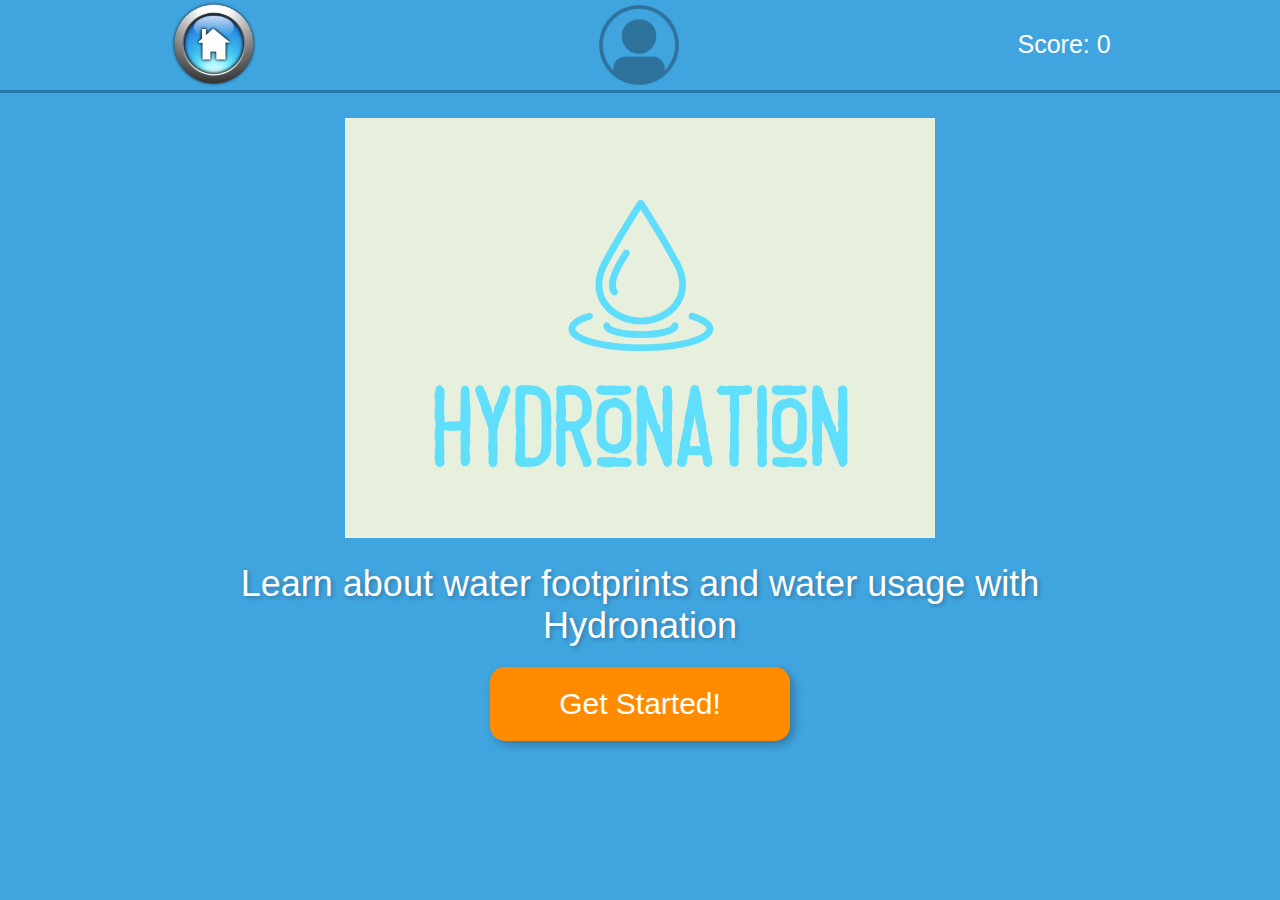
<file: HydroNation/index.html>
<html>
<head>
  <!-- Added frame-src * 'unsafe-inline'  to support zapier post -->
  <meta http-equiv="Content-Security-Policy" content="default-src *; style-src * 'unsafe-inline'; script-src * 'unsafe-inline' 'unsafe-eval'; media-src *; frame-src * 'unsafe-inline'; img-src * filesystem: data: gap: ">
  <!-- meta http-equiv="Content-Security-Policy" content="default-src *; style-src 'self' 'unsafe-inline'; script-src 'self' 'unsafe-inline' 'unsafe-eval';img-src * 'self' cdvfile://*;  " -->
  <meta charset="UTF-8">
  <meta name="description" content="Hydronation Game">
  <meta name="keywords" content="HTML,CSS,XML,JavaScript">
  <meta name="author" content="#PandaPower">
  <meta name="viewport" content="width=device-width, initial-scale=1">

  <!-- CSS stylesheet for Hydronation (hydro.css) -->
  <link rel="stylesheet" href="hydro.css">

  <!-- JavaScript for questionsArray -->
  <script src="hydro_questions.js" type="text/javascript"></script>

  <!-- Main JavaScript -->
  <script src="hydro_main.js" type="text/javascript"></script>


</head>


<body onload = openingPage()>

  <header>

    <div id="Header">
      <div id="HomeButton">
        <img id="HomeImage" src="images/HomeButton.png" alt = "Home">
      </div>

      <div id="Avatar">
        <img id="AvatarImage" src="images/DefaultUser.png" alt = "Avatar">
      </div>
      <div id="Score">
        <p>

        </p>
      </div>
    </div>
  </header>
  <div style="height:3px;" id="RectangleBorder"></div>

  <div id="TitleText">
    Question 1
  </div>
  <div id = "logo">
    <img id="logoImg" src="images/LogoImage.png"></img>
  </div>
  <div id="thumbs">
    <img id="thumbsUp" src="images/Thumbs-Up-Circle.png"></img>
    <img id="thumbsDown" src="images/Thumbs-Down-Circle.png"></img>
  </div>

  <div id = "Report">
    <center><p id="ReportText">Report </p></center>
  </div>
  <!--<br>-->
  <div id = "AvatarOptions" align="center" hspace=20>
    <input id ="panda" type="image">
    <input id ="unicorn" type="image">
    <input id ="elephant" type="image"> <br>
    <input id ="lion" type="image">
    <input id ="monkey" type="image">
    <input id ="penguin" type="image"> <br>
    <input id ="cat" type="image">
    <input id ="seal" type="image">
    <input id ="giraffe" type="image">
  </div>

  <!-- Answer List buttons -->
  <div id="QuestionList">
    <button id="Button1">Answer 1</button>
    <button id="Button2">Answer 2</button>
    <button id="Button3">Answer 3</button>
  </div>

  <!-- Record Form Section -->
  <div id="recordSection">

    <form id="recordForm" action="https://hooks.zapier.com/hooks/catch/3060529/k5d121/silent/" method="post" target="hiddenFrame">
      Name:<input id="NameInput" name="Name">
      Team Name:<input id="TeamNameInput" name="TeamName" >
      Feedback:<input id="FeedbackInput" name="Feedback" >
    </form>

    <div id="ButtonRow">
      <button id="submitButton">Submit</button>
      <!--<button id="playagainbutton">No thanks, Play Again!</button> -->
    </div>
  </div>

  <iframe name="hiddenFrame" width="0" height="0" border="0" style="display: none;"></iframe>

  <!-- Main Action Button -->
  <div>
    <button id = "actionButton"> Next </button>
  </div>


</body>
</html>
</file>
<file: HydroNation/hydro.css>
body {
  margin:0;
  padding: 0;
  font-family: sans-serif;
  font-size: 36px;
  background-color: #40a4df;
  color: white;
  /*background-image: url("https://orig00.deviantart.net/38fa/f/2015/231/b/f/_kisekae__transparent_water_background_by_tshsuperstars-d96do3m.png");*/
  background-repeat: repeat;
  background-position: center;
  background-size: 100%;
}

button {
  font-size: 30px;
  background: darkorange;
  color: white;
  align-items: center;
  display: flex;
  justify-content: space-around;
  border-width: 0px;
  border-radius: 15px;
  margin-left: auto;
  margin-right: auto;
  margin-top: 10px;
  padding: 20px;
  box-shadow: 4px 4px 8px #00000040;
}

#Header {
  background-color:  #40a4df; /* #5fdffc*/
  display: flex;
  align-items: center;
  justify-content: space-around;
  color: white;
  margin: 0;
}

#RectangleBorder {
  background-color: /*rgba(32,166,231,.8)*/ #2577a8;
  display: grid;
  //box-shadow: 2px 2px 4px #00000040;
}

#TitleText {
  align-items: center;
  display: flex;
  justify-content: space-around;
  margin: auto;
  margin-top: 20px;
  max-width: 20em;
  font-size: 100%;
  text-align: center;
  text-shadow: 2px 2px 4px #00000040;
  padding: 10px;
}

#actionButton{
  font-size: 30px;
  width: 300px;
}

#Button1 {
  min-width: 500px;
  max-width: 500px;
}

#Button2 {
  min-width: 500px;
  max-width: 500px;
}

#Button3 {
  min-width: 500px;
  max-width: 500px;
}

#HomeButton{
  display: flex;
  align-items: center;
  justify-content: space-around;
}

#HomeImage {
  max-height:90px;
  width: auto;
  height: auto
}

#Avatar {
  display: flex;
  align-items: center;
  justify-content: space-around;
}

#AvatarImage {
  max-height:80px;
  width: auto;
  height: auto;
}

#Report {
  display: flex;
  align-items: center;
  justify-content: space-around;
}

#ReportText {
  text-align: center;
  max-width: 25em;
  text-shadow: 2px 2px 4px #00000040;
  margin: 20px;
}

/*#AvatarOptions {
  display: flex;
  justify-content: space-around;
  align-items: center;
} */

#AvatarOptions > input {
  align-items: center;
  height: 100px;
  width: 100px;
  margin: 20px;
  hspace: 20
}

#QuestionList {
  display: flex;
  flex-direction: column;
  align-items: center;
  justify-content: space-around;
  margin: auto;
}

#thumbs {
  display: flex;
  align-items: center;
  justify-content: space-around;
}

#thumbsUp {
  padding: 20px;
  max-width: 100px;
}

#thumbsDown {
  padding: 20px;
  max-width: 100px;
}

#logo {
  padding: 5px;
  display: flex;
  align-items: center;
  justify-content: space-around;
  background-clip: padding-box;
}

#logoImg {
  max-width: 590px;
  width: 60%;
  margin-left: auto;
  margin-right: auto;
  margin-top: 20px;
  display: flex;
  align-items: center;
  justify-content: space-around;
}

#Score {
  font-size: 25;
}

#WaterFootprintPieChartImage {
  width: 60%;
  height: auto;
}

#recordForm {
  margin-left: auto;
  margin-right: auto;
  margin-top: 10px;
  padding: 50px;
  align-items: center;
  display: grid;
  grid-template-columns: 250px auto;
  /*grid-template-rows: 50px 50px;*/
  grid-gap: 10px;
  font-size: 100%;
}

input {
  height: 50px;
  font-size: 30px;
}
#FeedbackInput {
  height: 125px;
}
#submitButton{
  font-size: 30px;
  width: 300px;
}

/*  This section is for iPhone 6,7,8 & Plus */
@media screen and (max-width: 600px) {

  button {
    padding: 10px
  }
  #TitleText {
    margin-top: 10px;
    max-width: 20em;
    font-size: 60%;
    font-weight: bold;
    text-align: center;
    text-shadow: 2px 2px 4px #00000040;
    padding: 5px;
  }
  #actionButton{
    font-size: 60%;
    width: 150px;
  }
  #Button1 {
    min-width: 350px;
    max-width: 350px;
    font-size: 60%;
  }
  #Button2 {
    min-width: 350px;
    max-width: 350px;
    font-size: 60%;
  }
  #Button3 {
    min-width: 350px;
    max-width: 350px;
    font-size: 60%;
  }
  #HomeButton{
    display: flex;
    align-items: center;
    justify-content: space-around;
  }
  #HomeImage {
    max-height:50px;
    width: auto;
    height: auto
  }
  #AvatarImage {
    max-height:45px;
    width: auto;
    height: auto;
  }
  #AvatarOptions > input {
    height: 50px;
    width: 50px;
    margin: 10px;
  }
  #ReportText {
    max-width: 400px;
    text-shadow: 2px 2px 4px #00000040;
    margin: 10px;
    font-size: 60%;
  }
  #thumbsUp {
    padding: 10px;
    max-width: 60px;
  }
  #thumbsDown {
    padding: 10px;
    max-width: 60px;
  }
  #logoImg {
    max-width: 350px;
    width: 60%;
    margin-top: 10px;
  }
  #Score {
    font-size: 15;
    font-weight: bold;
  }
  #WaterFootPrintPieChartImage {
    border: 0px;
    width: 80%;
    height: auto;
  }

  #recordForm {
    margin-top: 1px;
    padding: 1px;
    margin-left: 20px;
    margin-right: 20px;
    grid-template-columns: auto;
    grid-gap: 5px;
    font-size: 50%;

  }
  input {
    height: 25px;
    font-size: 16px;
  }
  #FeedbackInput {
    height: 70px;
  }
  #submitButton {
    font-size: 60%;
    width: 150px;
  }
}

/*  This section is for iPhone SE */
@media screen and (max-width: 350px) {
  button {
    padding: 10px
  }
  #Button1 {
    min-width: 300px;
    max-width: 300px;
    font-size: 60%;
  }
  #Button2 {
    min-width: 300px;
    max-width: 300px;
    font-size: 60%;
  }
  #Button3 {
    min-width: 300px;
    max-width: 300px;
    font-size: 60%;
  }
}
</file>
